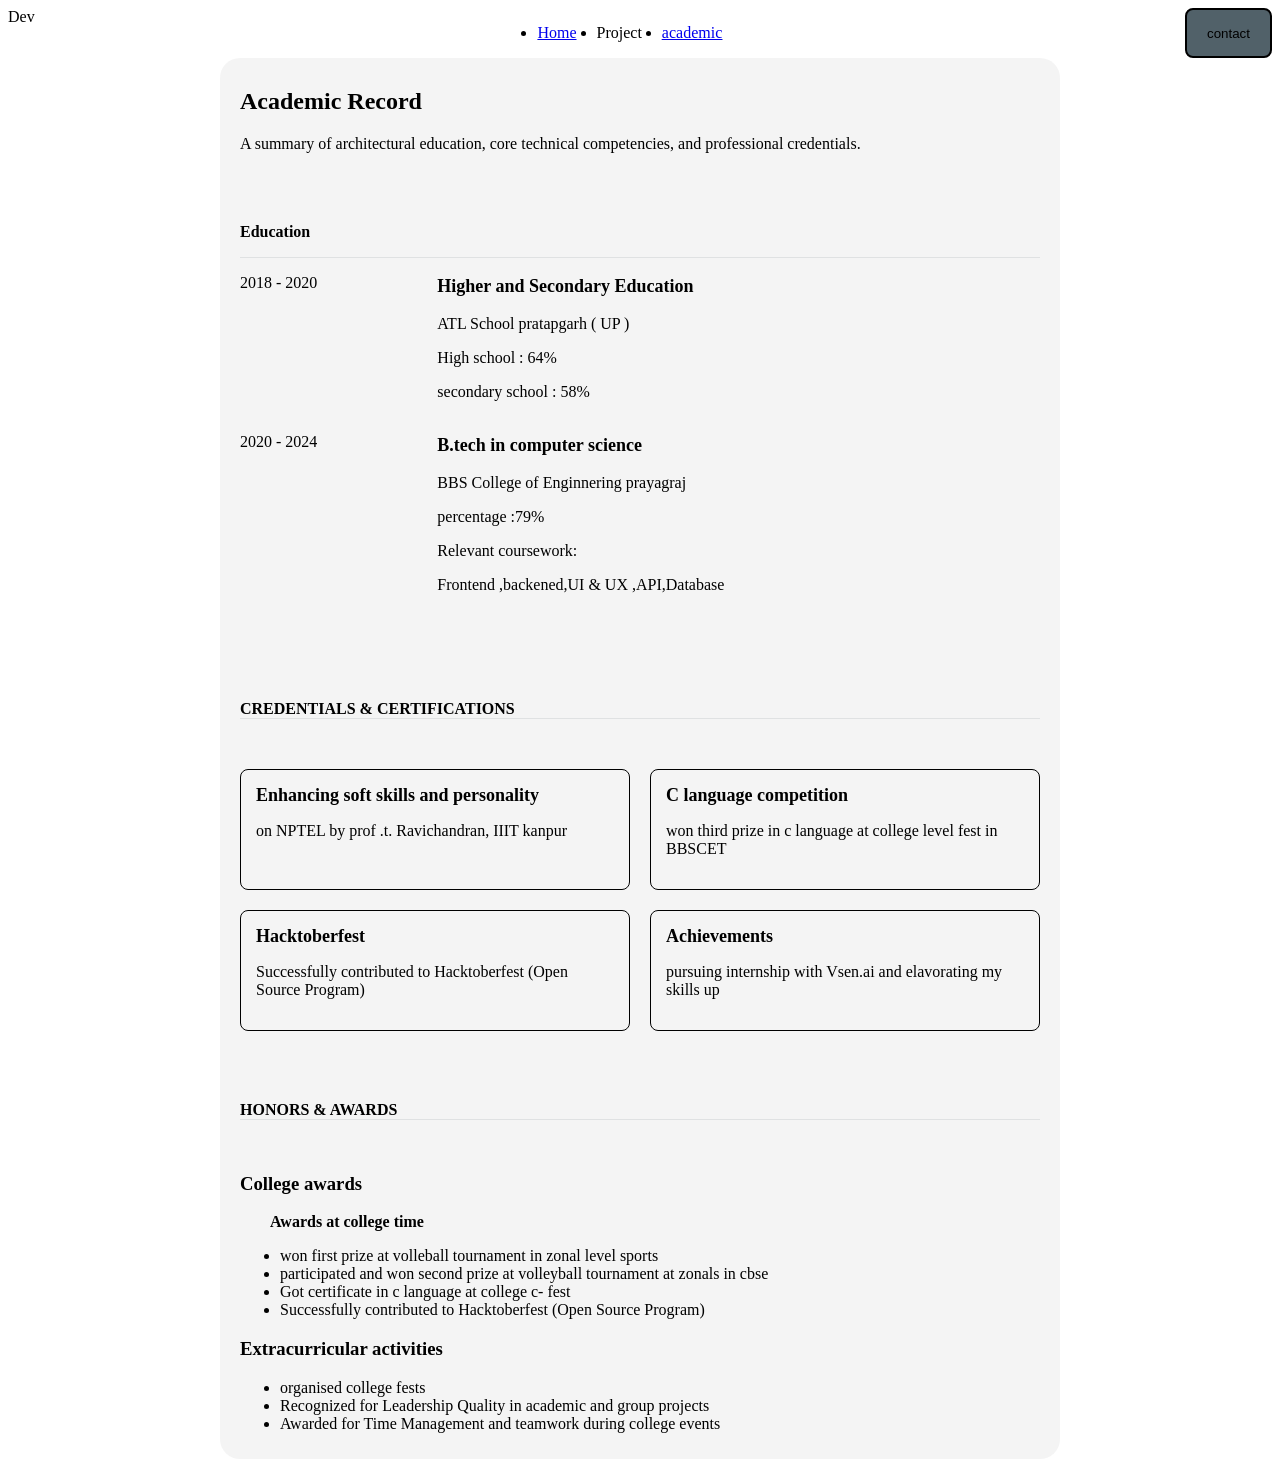
<file: academic.html>
<!DOCTYPE html>
<html lang="en">

<head>
    <meta charset="UTF-8">
    <meta name="viewport" content="width=device-width, initial-scale=1.0">
    <title>Document</title>
</head>

<body>
    <div style="display: flex;justify-content: space-between;">
        <div>
            <span>Dev</span>
        </div>
        <ul style="display: flex;gap: 20px;">
            <li><a href="./index.html">Home</a> </li>
            <li>Project</li>
            <li style="text-decoration: underline;"><a href="./academic.html">academic</a></li>
        </ul>
        <button style="border:2px solid  ;border-radius: 8px;padding-right: 20px;padding-left: 20px;background-color: #516169;">contact</button>
    </div>
        <div style="margin: auto; width: 800px; background-color: rgba(219, 218, 218, 0.303); padding: 10px 20px;border-radius: 20px;">
            <div style="font-style: light;font-size: 16px;">
                <h2>Academic Record</h2>
                <p>A summary of architectural education, core technical competencies, and professional
                    credentials.</p>

                <div style="margin-top: 70px;border-bottom: 1px solid#ABB3B74D;font-weight: 600;">
                    <p>Education</p>

                </div>
            </div>
            <div style="display:flex; gap: 120px;">
                <p>2018 - 2020</p>
                <div>
                    <p style="font-size: 18px; font-weight:bold;">Higher and Secondary Education</p>
                    <p>ATL School pratapgarh ( UP )
                    <p>High school : 64% </p>
                    <p>secondary school : 58%</p>
                    </p>
                </div>
            </div>
            <div>
                <div style="display:flex; gap: 120px;">
                    <p>2020 - 2024</p>
                    <div>
                        <p style="font-size: 18px; font-weight:bold; ">B.tech in computer science</p>
                        <p>BBS College of Enginnering prayagraj</p>
                        <p> percentage :79%</p>
                        <span style="display: flex;gap: 10px;">Relevant coursework:</span>
                        <p>Frontend ,backened,UI & UX ,API,Database</p>
                    </div>
                </div>
                <div style="margin-top: 90px;">
                    <div1>
                        <h4 style="border-bottom: 1px solid #ABB3B74D;width: 100%;font-weight: 600;">CREDENTIALS &
                            CERTIFICATIONS</h4>
                    </div1>
                    <div2 style="display: flex;margin-top: 50px;justify-content: space-between;gap: 20px;">
                        <diva style="border: 1px solid black;padding:  15px;width: 50%;border-radius: 8px;">
                            <span style="font-size: 18px;font-weight: 600; ">Enhancing soft skills and
                                personality</span>
                            <p>on NPTEL by prof .t. Ravichandran, IIIT kanpur</p>
                        </diva>
                        <divb style="border: 1px solid black;padding: 15px;width: 50%;border-radius: 8px;">
                            <span style="font-size: 18px;font-weight: 600; ">C language competition</span>
                            <p>won third prize in c language at college level fest in BBSCET</p>
                        </divb>
                    </div2>
                    <div3 style="display: flex;margin-top: 20px;justify-content: space-between;gap: 20px;">
                        <diva style="border: 1px solid black;padding: 15px;width: 50%;border-radius: 8px;">
                            <span style="font-size: 18px;font-weight: 600; ">Hacktoberfest</span>
                            <p>Successfully contributed to Hacktoberfest (Open Source Program)</p>
                        </diva>
                        <divb style="border: 1px solid black;padding: 15px;width: 50%;border-radius: 8px;">
                            <span style="font-size: 18px;font-weight: 600; ">Achievements</span>
                            <p>pursuing internship with Vsen.ai and elavorating my skills up </p>
                        </divb>
                    </div3>
                </div>

            </div>

            <div4>
                <diva>
                    <p style="margin-top: 70px;border-bottom: 1px solid#ABB3B74D;width: 100%;font-weight: 600;">HONORS &
                        AWARDS</p>
                </diva>
                <divb style="margin: 30px;">
                    <h3>College awards</h3>
                </divb>
                <divc style="font-size: 16px;font-weight: 600;">Awards at college time</divc>
                <ul>
                    <li>won first prize at volleball tournament in zonal level sports</li>
                    <li>participated and won second prize at volleyball tournament at zonals in cbse</li>
                    <li>Got certificate in c language at college c- fest </li>
                    <li>Successfully contributed to Hacktoberfest (Open Source Program)</li>
                </ul>
                <divd>
                    <h3>Extracurricular activities</h3>
                    <ul>
                        <li>organised college fests</li>
                        <li> Recognized for Leadership Quality in academic and group projects</li>
                        <li>Awarded for Time Management and teamwork during college events</li>

                    </ul>
                </divd>

            </div4>

        </div>
</body>

</html>
</file>
